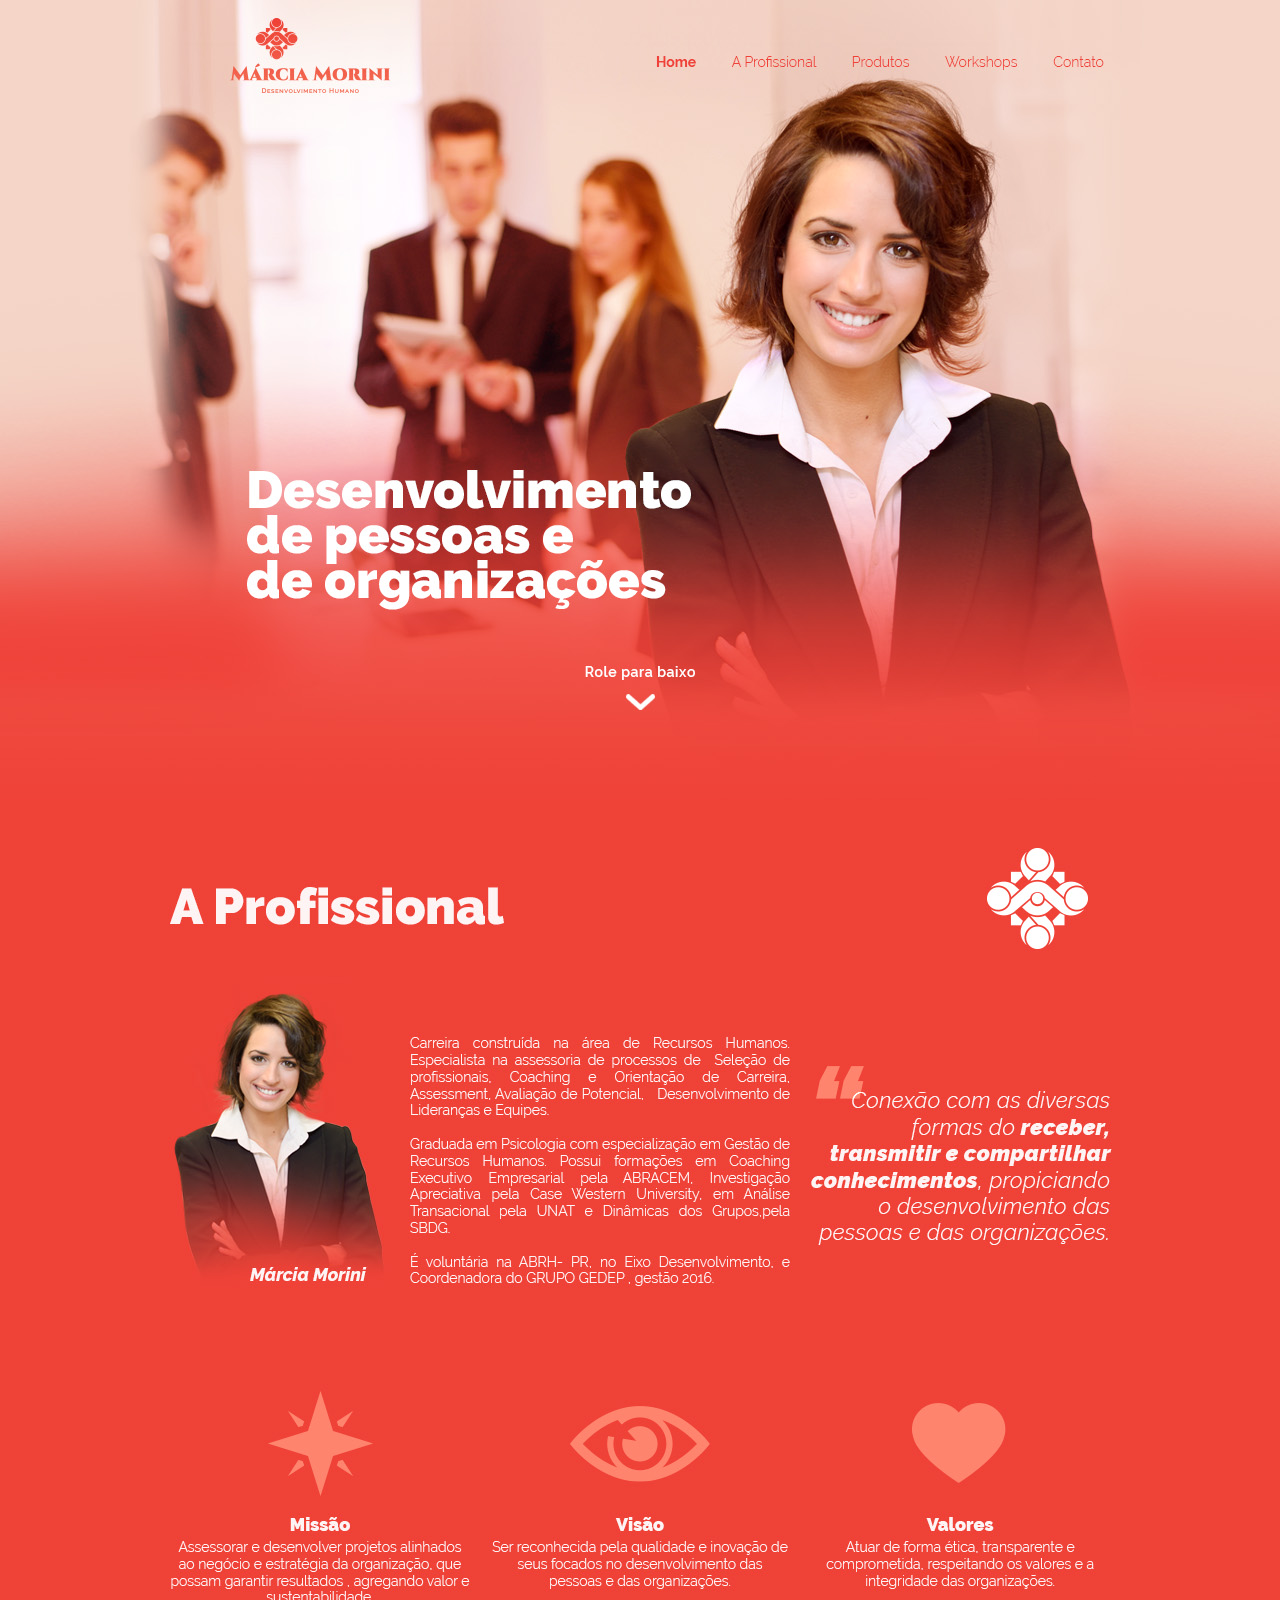
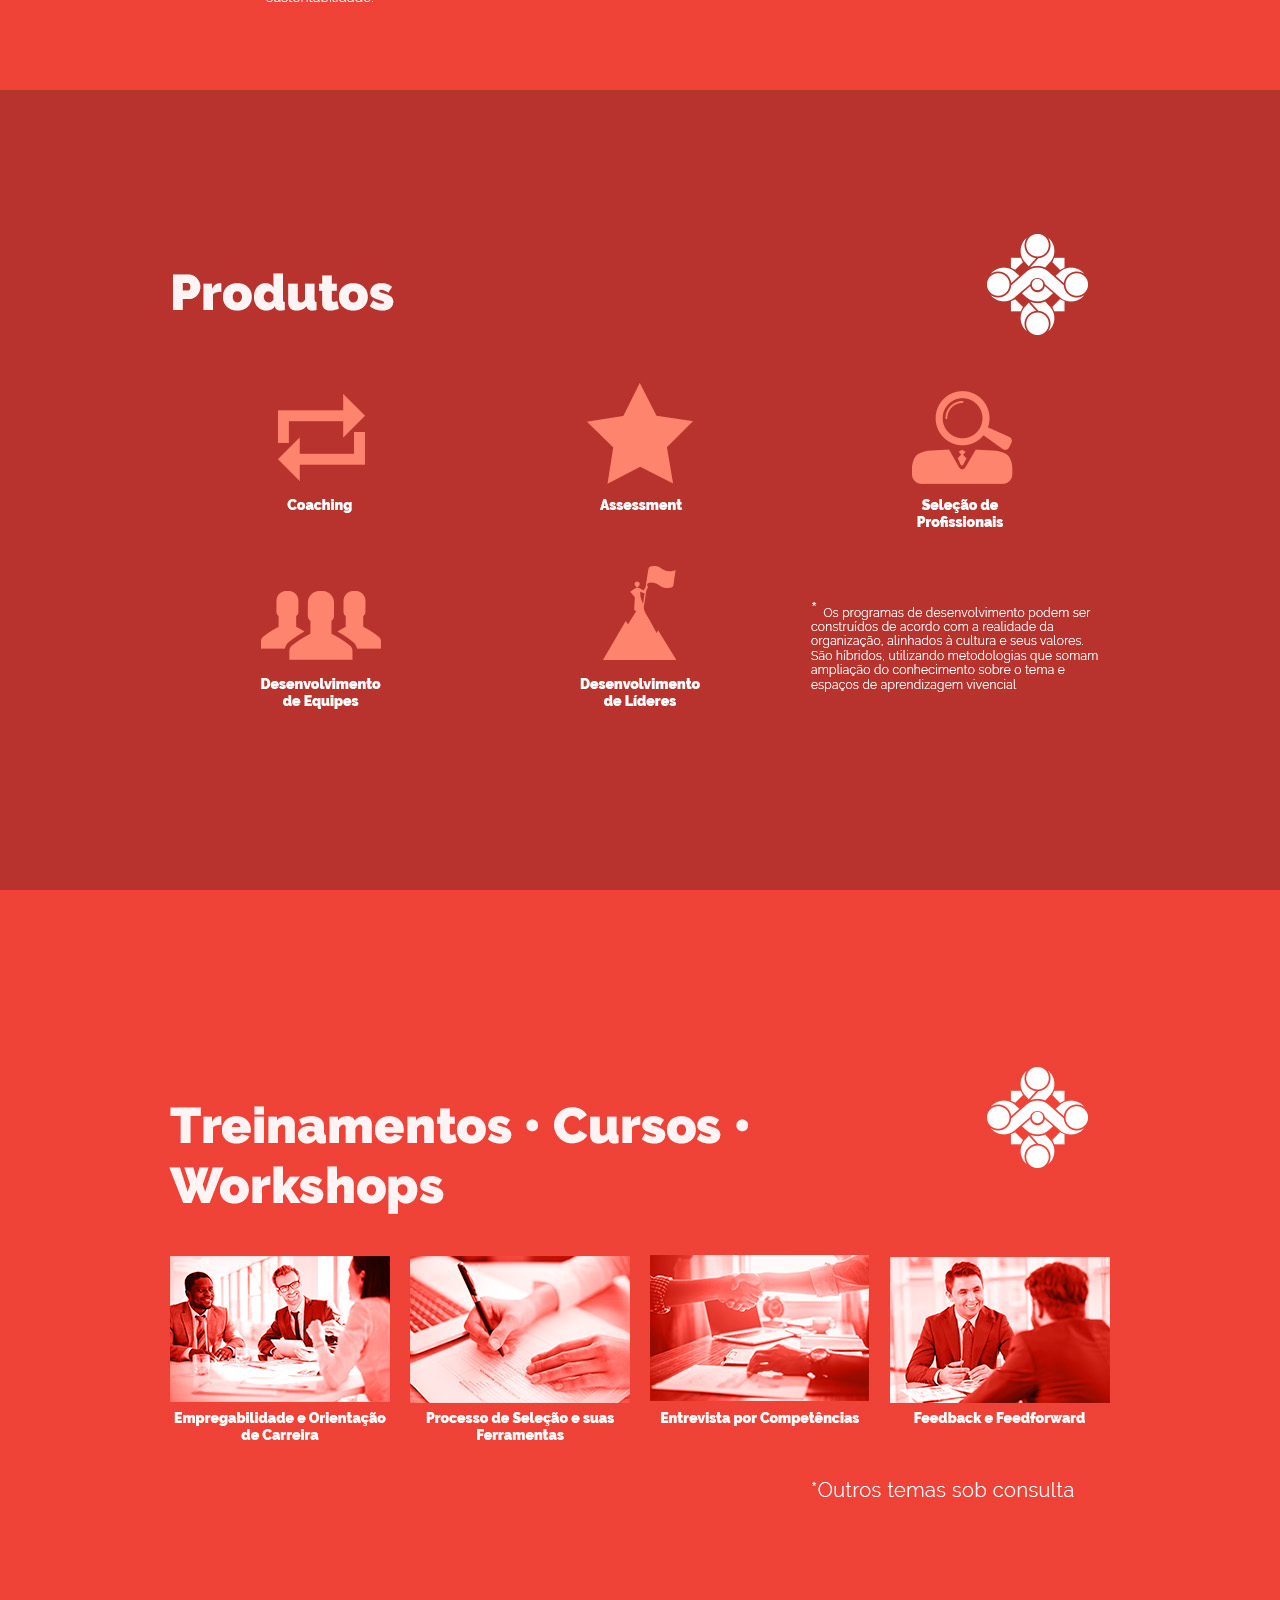
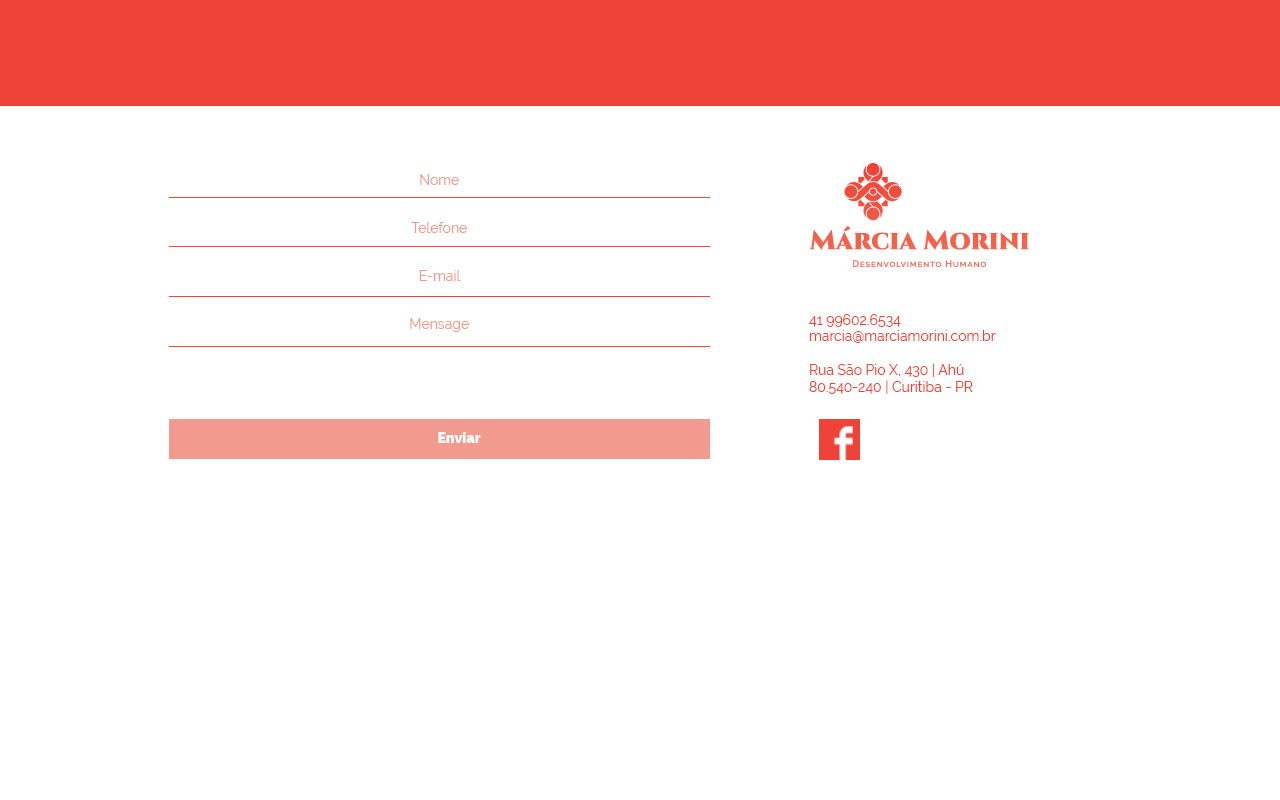
<file: index.html>
<!DOCTYPE html PUBLIC "-//W3C//DTD XHTML 1.0 Transitional//EN" "http://www.w3.org/TR/xhtml1/DTD/xhtml1-transitional.dtd">
<html xmlns="http://www.w3.org/1999/xhtml">
<head>
<meta http-equiv="Content-Type" content="text/html; charset=utf-8" />
<title>Layout</title>
<style>
	*{
		margin: 0
	}
	body{

		background:url("layout.jpg") top center no-repeat;
		width:100%;
		height:4000px;

	}
	
	div{
		width:100%;
		display:block;
		height:4000px;
	}
	
	
</style>
</head>

	<body>
        	
	</body>

</html>
</file>
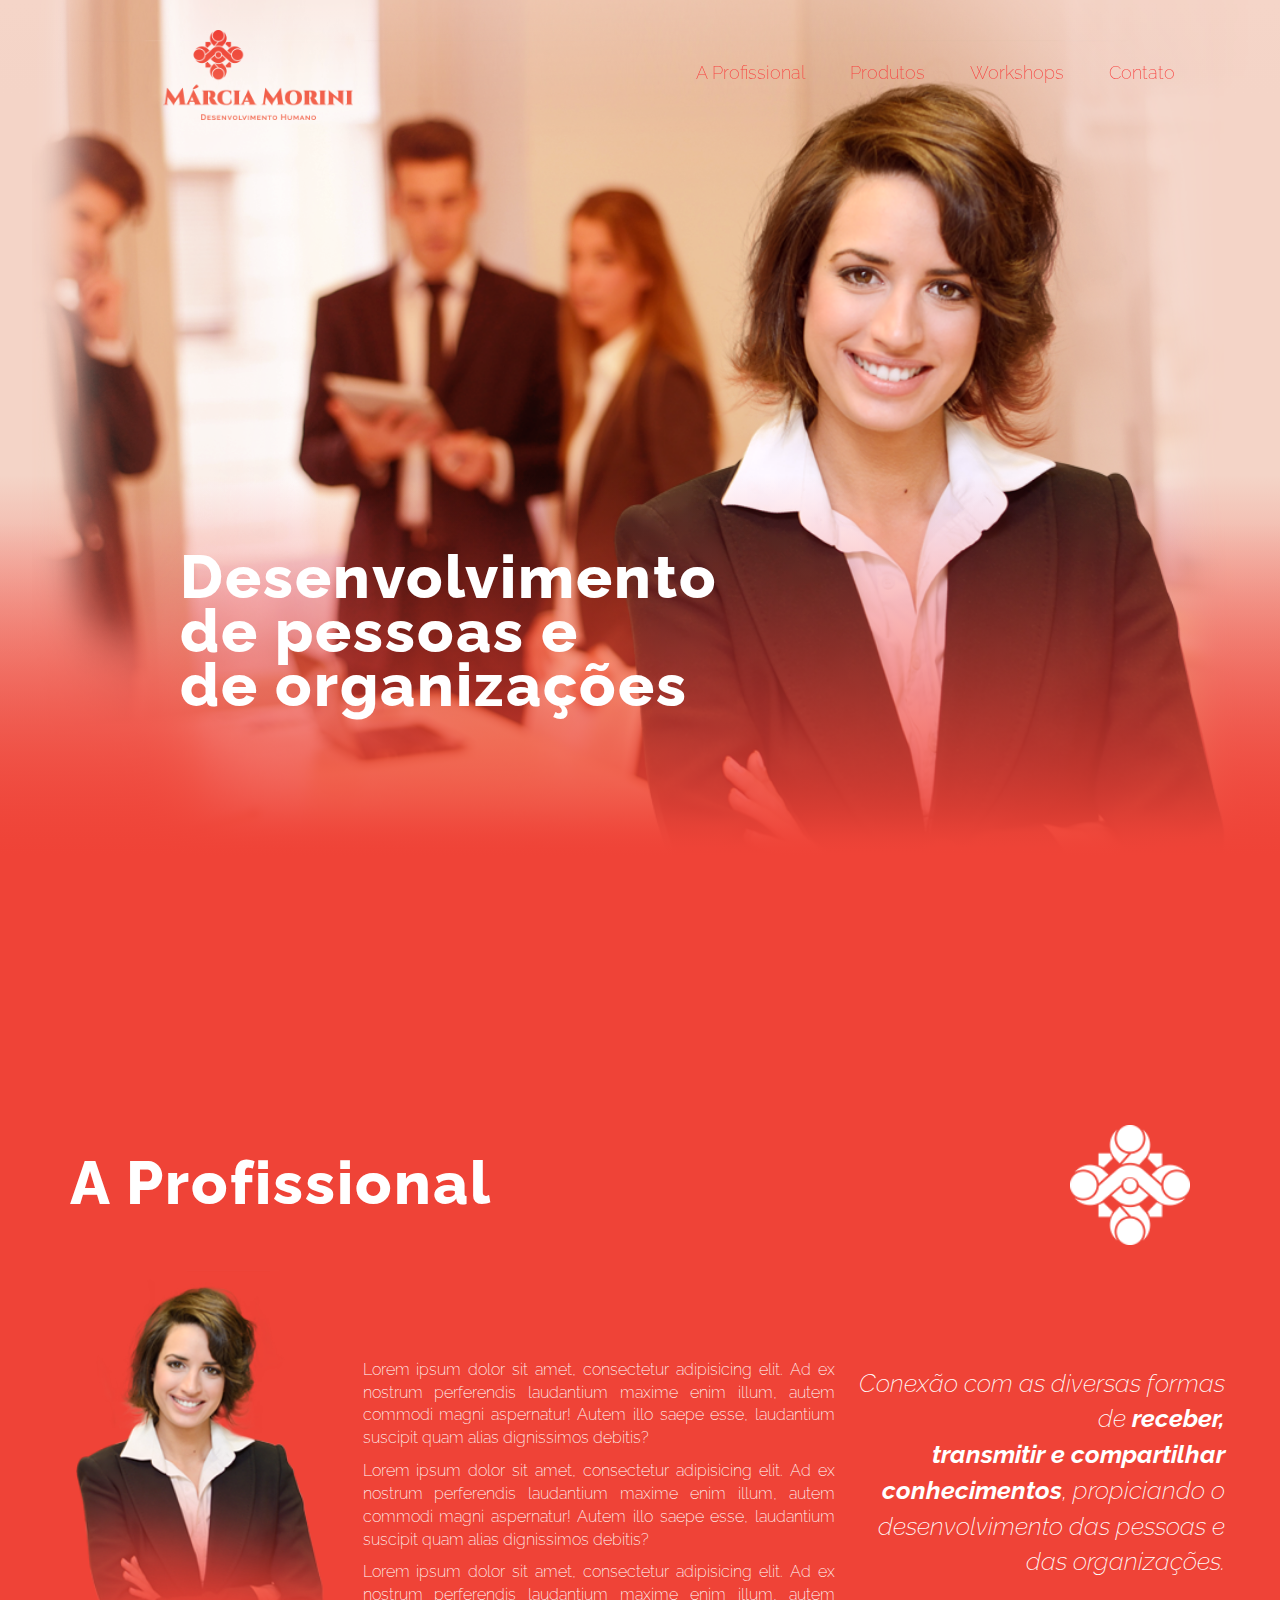
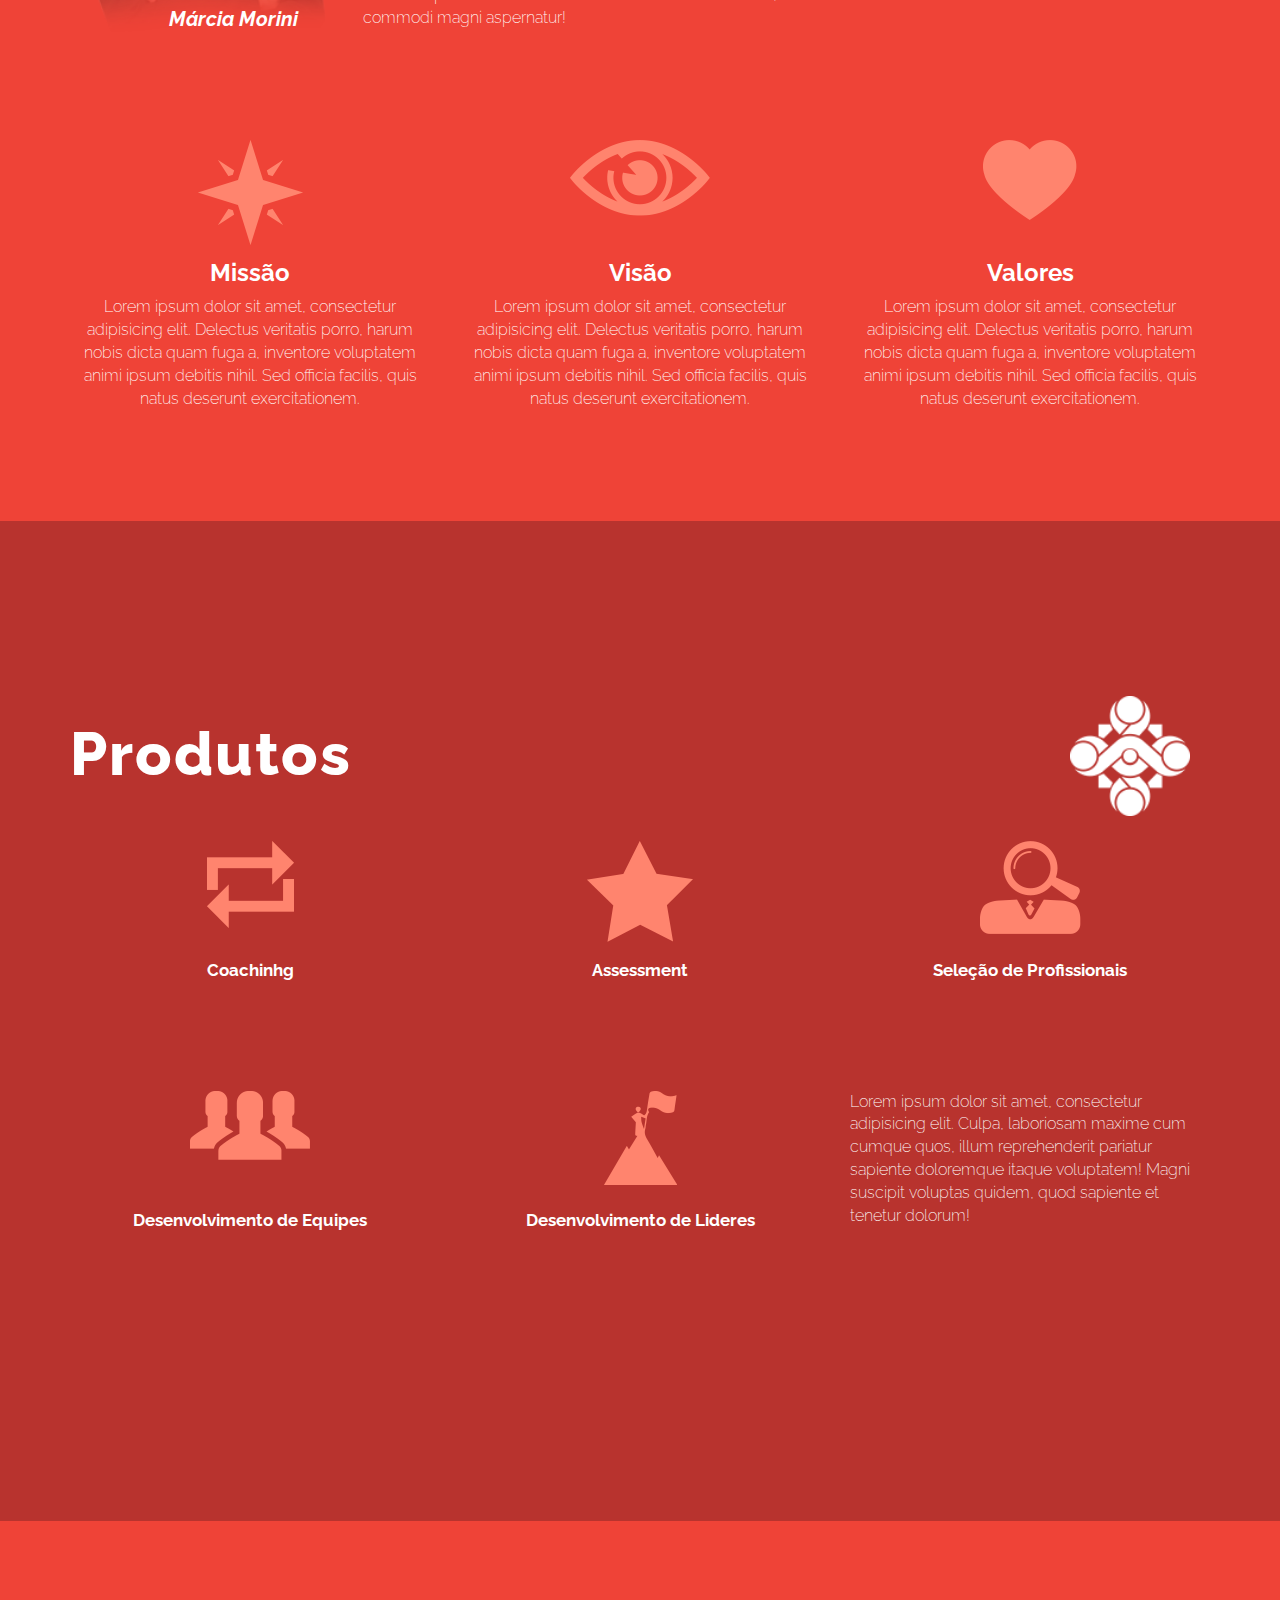
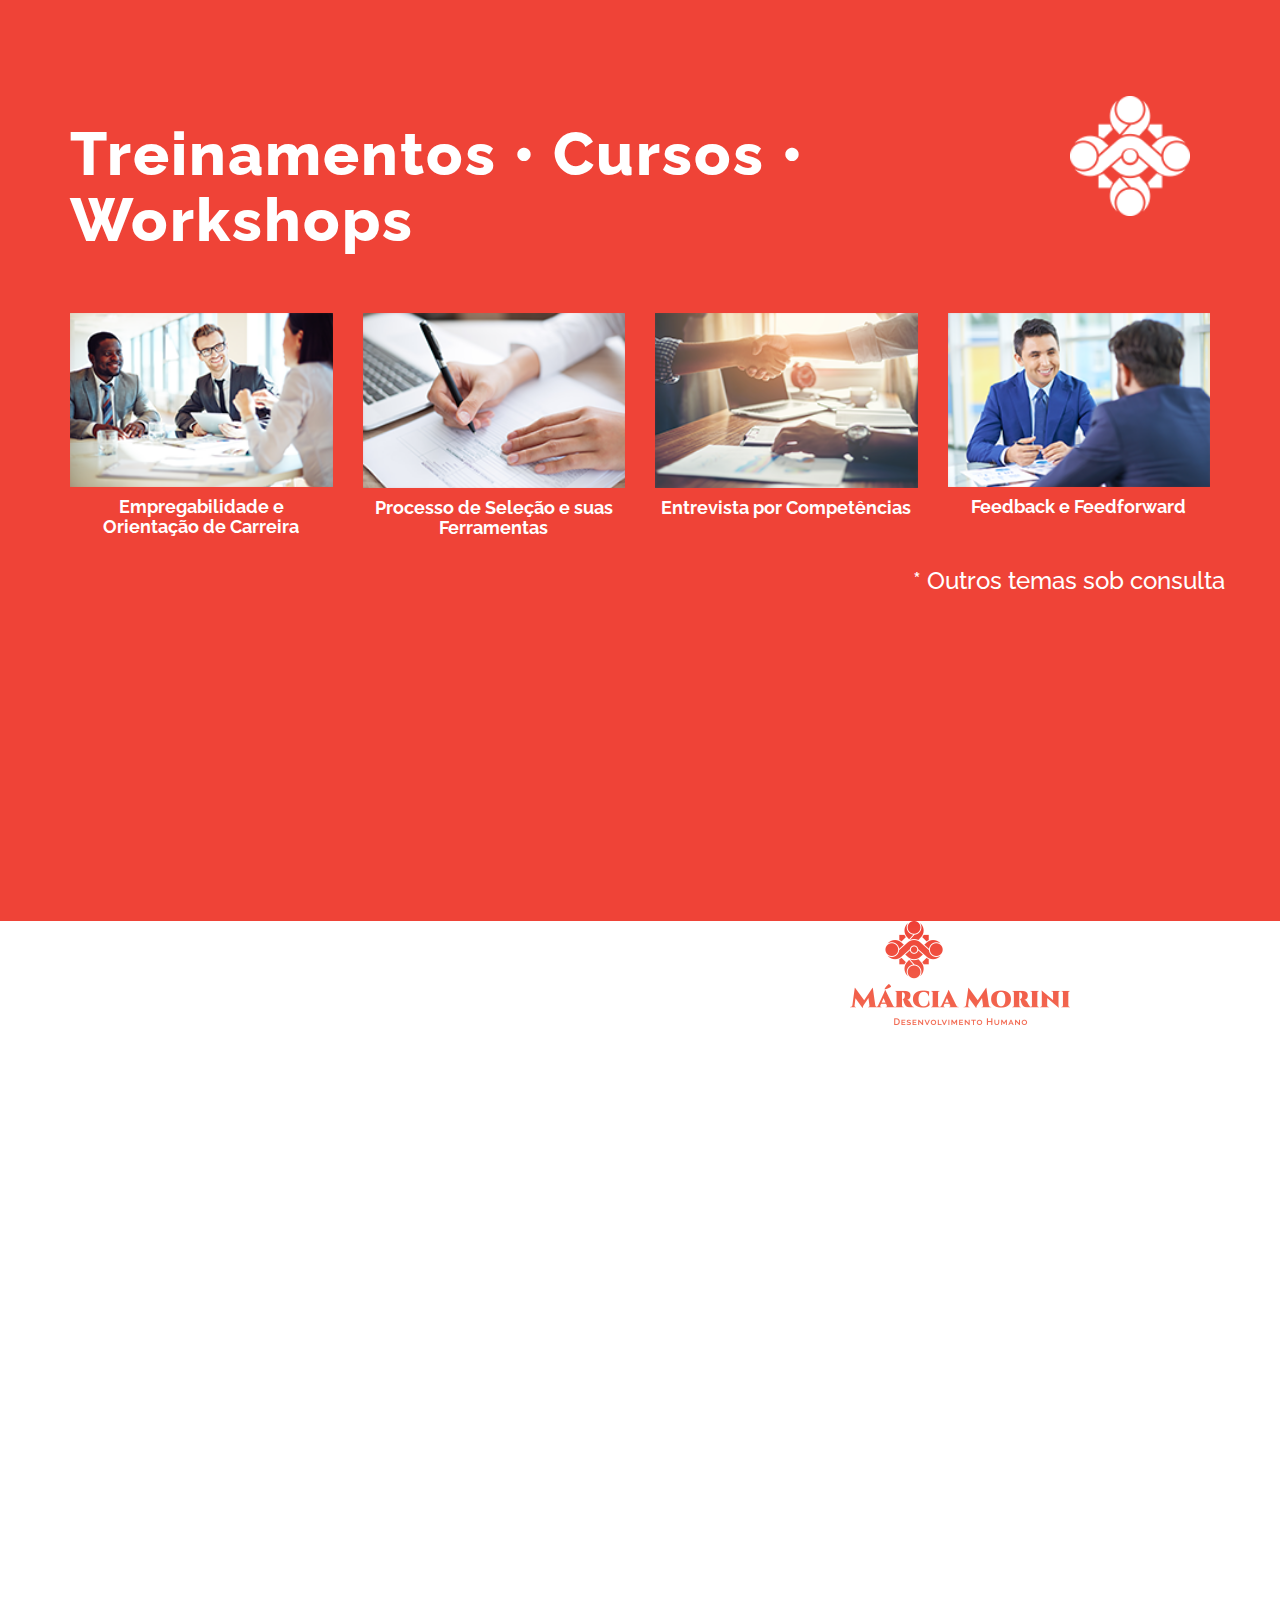
<file: dev/marcia/index.html>
<!DOCTYPE html>
<html lang="pt-br">
<head>
	<meta charset="UTF-8">
	<meta name="viewport" content="width=device-width">
	<title>Márcia Morini</title>

	<link href="https://fonts.googleapis.com/css?family=Raleway:200,400,800" rel="stylesheet">
	<link rel="stylesheet" href="bootstrap/css/bootstrap.min.css">
	<link rel="stylesheet" href="estilos.css">	
	<link rel="shortcut icon" href="favicon.ico" type="image/x-icon">
	<link rel="icon" href="favicon.ico" type="image/x-icon">

</head>
<body id="home">
	<nav class="navbar-fixed-top menu-header">	
		<div class="container">
			<div class="col-lg-12">
				<div class="pull-left">
					<a href="#home">
						<img src="img/marciaMorini_site_0002s_0000_logo.png" class="logo-site col-md-offset-3" alt="Márcia Morini">
					</a>
				</div>
				<span class="pull-right menu-header">
					<a href="#profissional">A Profissional</a>
					<a href="#produtos">Produtos</a>
					<a href="#workshops">Workshops</a>
					<a href="#contato">Contato</a>
				</span>
			</div>
		</div>
	</nav>
	<div class="fundo-inicio">		
		<div id="inicio">
			<div id="foto-principal">
				<div class="gradiente">
					<div class="container">
						<div class="col-lg-6 col-md-offset-1 h2 desenvolvimento">
							Desenvolvimento de pessoas e<br>de organizações
						</div>	
					</div>
				</div>
			</div>			
		</div>
	</div>
	<div id="profissional">
		<div class="container">
			<div class="row">
				<div class="col-lg-12">										
					<div class="h2" >
						A Profissional
						<img src="img/logobranco.png" alt="Logo" class="pull-right logo-branco">
					</div>
				</div>
			</div>
			<div class="row">
				<div class="col-lg-3 text-center">										
					<img src="img/marcia.png" class="imagem-pequena" alt="Márcia Morini">
					<span class="leg-imagem-pequena pull-right">Márcia Morini</span>
				</div>
				<div class="col-lg-5 text-justify sessao">	
					<div class="alinha-embaixo">				
						<p>
							Lorem ipsum dolor sit amet, consectetur adipisicing elit. Ad ex nostrum perferendis laudantium maxime enim illum, autem commodi magni aspernatur! Autem illo saepe esse, laudantium suscipit quam alias dignissimos debitis?
						</p>
						<p>
							Lorem ipsum dolor sit amet, consectetur adipisicing elit. Ad ex nostrum perferendis laudantium maxime enim illum, autem commodi magni aspernatur! Autem illo saepe esse, laudantium suscipit quam alias dignissimos debitis?
						</p>
						<p>
							Lorem ipsum dolor sit amet, consectetur adipisicing elit. Ad ex nostrum perferendis laudantium maxime enim illum, autem commodi magni aspernatur! 
						</p>
					</div>		
				</div>
				<div class="col-lg-4 sessao text-right">										
					<p class="citacao">
						Conexão com as diversas formas de <b>receber,<br>transmitir e compartilhar conhecimentos</b>, propiciando o desenvolvimento das pessoas e das organizações.
					</p>
				</div>
			</div>
			<div class="row mvv">
				<div class="col-lg-4 text-center">
					<div class="imagem-icone">
						<img src="img/missao.png" alt="Missão">
					</div>					
					<h3>Missão</h3>
					<p>
						Lorem ipsum dolor sit amet, consectetur adipisicing elit. Delectus veritatis porro, harum nobis dicta quam fuga a, inventore voluptatem animi ipsum debitis nihil. Sed officia facilis, quis natus deserunt exercitationem.
					</p>
				</div>
				<div class="col-lg-4 text-center">
					<div class="imagem-icone">
						<img src="img/visao.png" alt="Visão">
					</div>

					
					<h3>Visão</h3>
					<p>
						Lorem ipsum dolor sit amet, consectetur adipisicing elit. Delectus veritatis porro, harum nobis dicta quam fuga a, inventore voluptatem animi ipsum debitis nihil. Sed officia facilis, quis natus deserunt exercitationem.
					</p>
				</div>
				<div class="col-lg-4 text-center">
					<div class="imagem-icone">
						<img src="img/valores.png" alt="Valores">
					</div>
					
					<h3>Valores</h3>
					<p>
						Lorem ipsum dolor sit amet, consectetur adipisicing elit. Delectus veritatis porro, harum nobis dicta quam fuga a, inventore voluptatem animi ipsum debitis nihil. Sed officia facilis, quis natus deserunt exercitationem.
					</p>
				</div>
			</div>
		</div>
	</div>
	<div id="produtos">
		<div class="container">
			<div class="row">
				<div class="col-lg-12">										
					<div class="h2" >
						Produtos
						<img src="img/logobranco.png" alt="Logo" class="pull-right logo-branco">
					</div>
				</div>
			</div>
			<div class="row produtos">
				<div class="col-lg-4 text-center">
					<div class="imagem-produtos">
						<img src="img/coaching.png" alt="Coachinhg">
					</div>					
					<h3>Coachinhg</h3>
				</div>	
				<div class="col-lg-4 text-center">
					<div class="imagem-produtos">
						<img src="img/assessment.png" alt="Assessment">
					</div>					
					<h3>Assessment</h3>
				</div>
				<div class="col-lg-4 text-center">
					<div class="imagem-produtos">
						<img src="img/selecaoprofissionais.png" alt="Seleção de Profissionais">
					</div>					
					<h3>Seleção de Profissionais</h3>
				</div>					
			</div>
			<div class="row produtos">
				<div class="col-lg-4 text-center">
					<div class="imagem-produtos">
						<img src="img/desenvolvimentoequipes.png" alt="Desenvolvimento de Equipes">
					</div>					
					<h3>Desenvolvimento de Equipes</h3>
				</div>	
				<div class="col-lg-4 text-center">
					<div class="imagem-produtos">
						<img src="img/desenvolvimentolideres.png" alt="Desenvolvimento de Lideres">
					</div>					
					<h3>Desenvolvimento de Lideres</h3>
				</div>
				<div class="col-lg-4 text-left">
					<p>Lorem ipsum dolor sit amet, consectetur adipisicing elit. Culpa, laboriosam maxime cum cumque quos, illum reprehenderit pariatur sapiente doloremque itaque voluptatem! Magni suscipit voluptas quidem, quod sapiente et tenetur dolorum!</p>
				</div>					
			</div>			
		</div>
	</div>
	<div id="workshops">
		<div class="container">
			<div class="row">
				<div class="col-lg-12">										
					<div class="h2" >
						
						<img src="img/logobranco.png" alt="Logo" class="pull-right logo-branco">
						Treinamentos &#8226; Cursos &#8226;<br>Workshops
					</div>
				</div>
			</div>
			<div class="row tcw">
				<div class="col-lg-3 text-center">
					<div class="imagem-tcw">
						<img src="img/tcw1.png" alt="Coachinhg">
					</div>					
					<h4>Empregabilidade e Orientação de Carreira</h4>
				</div>							
				<div class="col-lg-3 text-center">
					<div class="imagem-tcw">
						<img src="img/tcw2.png" alt="Coachinhg">
					</div>					
					<h4>Processo de Seleção e suas Ferramentas</h4>
				</div>	
				<div class="col-lg-3 text-center">
					<div class="imagem-tcw">
						<img src="img/tcw3.png" alt="Coachinhg">
					</div>					
					<h4>Entrevista por Competências</h4>
				</div>		
				<div class="col-lg-3 text-center">
					<div class="imagem-tcw">
						<img src="img/tcw4.png" alt="Coachinhg">
					</div>					
					<h4>Feedback e Feedforward</h4>
				</div>								
			</div>
			<div class="row">
				<p class="pull-right h3">
					* Outros temas sob consulta
				</p>
			</div>
		</div>
	</div>
	<div id="contato">
		<div class="container">
			<div class="row">
				<div class="col-lg-7">
					Form
				</div>
				<div class="col-lg-3 col-md-offset-1">
					<a href="#home">
						<img src="img/marciaMorini_site_0002s_0000_logo.png" alt="Márcia Morini">
					</a>
				</div>
			</div>
		</div>
	</div>
</body>
<script src="https://ajax.googleapis.com/ajax/libs/jquery/1.12.4/jquery.min.js"></script>
<script>
$('a[href*="#"]:not([href="#"])').click(function() {
  if (location.pathname.replace(/^\//, '') == this.pathname.replace(/^\//, '') && location.hostname == this.hostname) {
    var target = $(this.hash);
    target = target.length ? target : $('[name=' + this.hash.slice(1) + ']');
    if (target.length) {
      $('html, body').animate({
        scrollTop: target.offset().top
      }, 1000);
      return false;
    }
  }
});
</script>
</html>
</file>
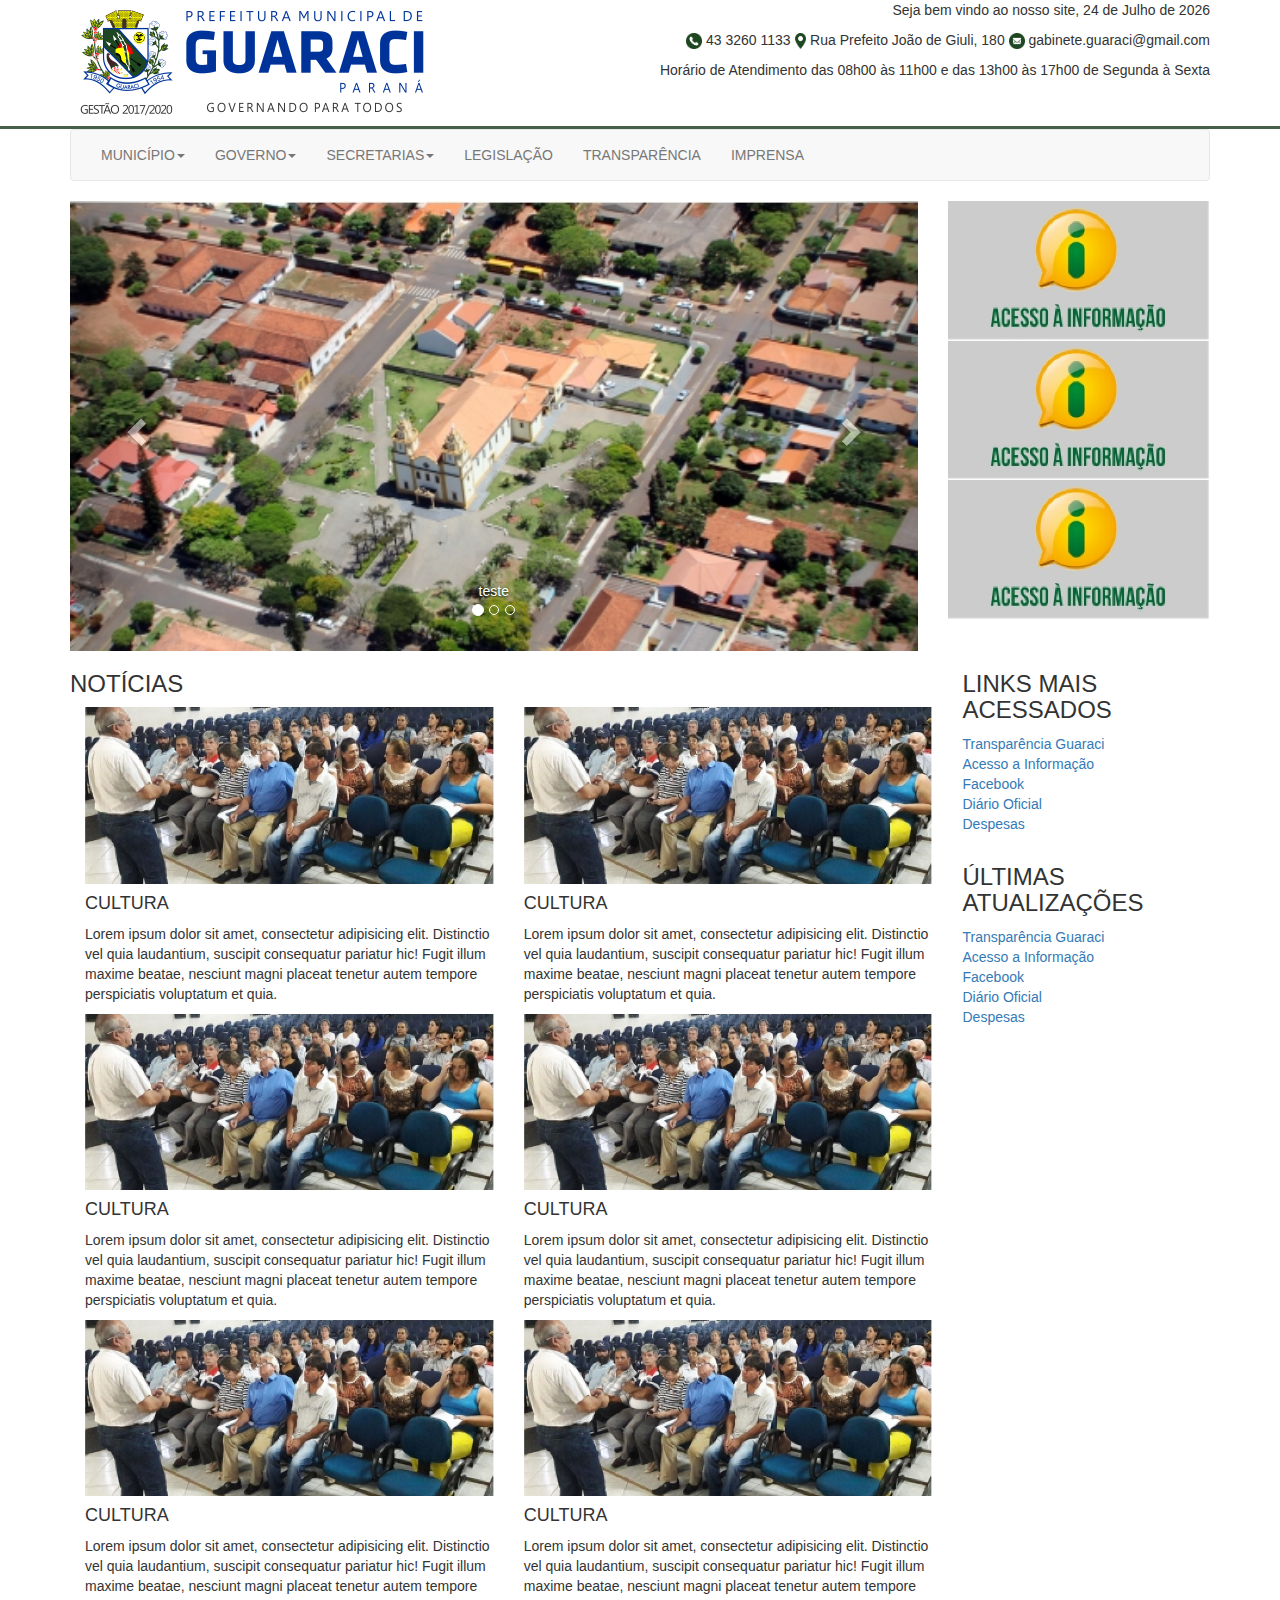
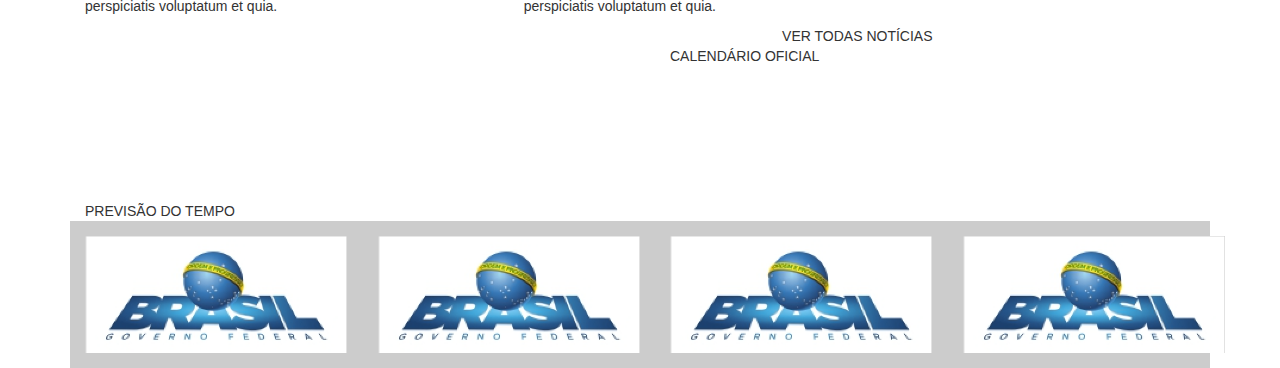
<file: dev/prefeitura/index.html>
<html>
<head>
	<meta charset="utf-8">
	<title>Prefeitura Municipal de Guaraci</title>
	<link rel="stylesheet" type="text/css" href="css/bootstrap.min.css">
	<link rel="stylesheet" type="text/css" href="css/estilo.css">
</head>
<body>
<div class="borda-inferior">
	<div class="container">
		<div class="row">
			<div class="col-md-5">
				<img src="img/logo_gestao.png" id="logo" class="img-responsive">
			</div>
			<div class="col-md-7 text-right">	
				<p>Seja bem vindo ao nosso site, <span id="dataAtual"></span></p>	
				<p>
					<img src="img/icone_telefone.png" class="icone" alt=""> 43 3260 1133 	
					<img src="img/icone_endereco.png" class="icone" alt=""> Rua Prefeito João de Giuli, 180	
					<img src="img/icone_email.png" class="icone" alt=""> gabinete.guaraci@gmail.com
				</p>	
				<p>Horário de Atendimento das 08h00 às 11h00 e das 13h00 às 17h00 de Segunda à Sexta </p>	
			</div>
		</div>
	</div>
</div>
<div class="container" id="menu">
	<nav class="navbar navbar-default">
		<div class="navbar-header">
			<button type="button" class="navbar-toggle collapsed" data-toggle="collapse" data-target="#bs-example-navbar-collapse-1" aria-expanded="false">
			<span class="sr-only">Menu</span>
			<span class="icon-bar"></span>
			<span class="icon-bar"></span>
			<span class="icon-bar"></span>
			</button>
		</div>
		<div class="collapse navbar-collapse" id="bs-example-navbar-collapse-1">
			<ul class="nav navbar-nav">
				<li class="dropdown">
					<a href="#" class="dropdown-toggle" data-toggle="dropdown" role="button" >MUNICÍPIO<span class="caret"></span></a>
					<ul class="dropdown-menu">
						<li><a href="#">História</a></li>
						<li><a href="#">Símbolos</a></li>
						<li><a href="#">Localização</a></li>
						<li><a href="#">Perfil</a></li>
						<li><a href="#">Feriados</a></li>
						<li><a href="#">Política</a></li>
						<li><a href="#">Dados Eleitorais</a></li>
					</ul>
				</li>
				<li class="dropdown">
					<a href="#" class="dropdown-toggle" data-toggle="dropdown" role="button" >GOVERNO<span class="caret"></span></a>
					<ul class="dropdown-menu">
						<li><a href="#">Conheça o Prefeito</a></li>
						<li><a href="#">Conheça o Vice-Prefeito</a></li>
						<li><a href="#">Composição da Câmara Municipal</a></li>
						<li><a href="#">Organograma</a></li>
					</ul>
				</li>
				<li class="dropdown">
					<a href="#" class="dropdown-toggle" data-toggle="dropdown" role="button" >SECRETARIAS<span class="caret"></span></a>
					<ul class="dropdown-menu">
						<li><a href="#">Administração e Planejamento</a></li>
						<li><a href="#">Agricultura e Desenv. Econômico</a></li>
						<li><a href="#">Assistência Social</a></li>
						<li><a href="#">Educação</a></li>
						<li><a href="#">Finaças</a></li>
						<li><a href="#">Obras, Viação e Serv. Urbanos</a></li>
						<li><a href="#">Saúde</a></li>
					</ul>
				</li>
				<li><a href="#">LEGISLAÇÃO</a></li>
				<li><a href="#">TRANSPARÊNCIA</a></li>
				<li><a href="#">IMPRENSA</a></li>
			</ul>	     
		</div>
	</nav>
</div>
<div id="centro" class="container">
	<div class="row">
		<div class="col-md-9">
			<div id="carousel-example-generic" class="carousel slide" data-ride="carousel">
				<ol class="carousel-indicators">
					<li data-target="#carousel-example-generic" data-slide-to="0" class="active"></li>
					<li data-target="#carousel-example-generic" data-slide-to="1"></li>
					<li data-target="#carousel-example-generic" data-slide-to="2"></li>
				</ol>
				<div class="carousel-inner" role="listbox">
					<div class="item active">
						<img src="img/slide01.jpg" class="img-responsive center-block cover" alt="...">
						<div class="carousel-caption">
							teste
						</div>
					</div>
					<div class="item">
						<img src="img/notifia.png" class="img-responsive center-block cover" alt="...">
						<div class="carousel-caption">
							teste2
						</div>
					</div>
					<div class="item">
						<img src="img/slide01.jpg" class="img-responsive center-block cover" alt="...">
						<div class="carousel-caption">
							teste3
						</div>
					</div>
				</div>
				<a class="left carousel-control" href="#carousel-example-generic" role="button" data-slide="prev">
					<span class="glyphicon glyphicon-chevron-left" aria-hidden="true"></span>
					<span class="sr-only">Anterior</span>
				</a>
				<a class="right carousel-control" href="#carousel-example-generic" role="button" data-slide="next">
					<span class="glyphicon glyphicon-chevron-right" aria-hidden="true"></span>
					<span class="sr-only">Próximo</span>
				</a>
			</div>
		</div>
		<div class="col-md-3">
		<div class="row">
			<div class="col-md-12">
				<img src="img/item12.png" alt="" class="img-responsive">
			</div>	
			<div class="col-md-12">
				<img src="img/item12.png" alt="" class="img-responsive">
			</div>		
			<div class="col-md-12">
				<img src="img/item12.png" alt="" class="img-responsive">
			</div>				
		</div>
	</div>	
</div>
<div id="conteudo" class="container">
	<div class="row">
		<div class="col-md-9" id="noticias">
			<div class="row">
				<div class="col-md-12">
					<div class="row">
						<p class="noticias"><h3>NOTÍCIAS</h3></p>
					</div>
					
				</div>
			</div>
			<div class="row">
				<div class="col-md-6 ">
					<img src="img/notifia.png" class="img-responsive" alt="noticia">
					<h4>CULTURA</h4>
					<p>Lorem ipsum dolor sit amet, consectetur adipisicing elit. Distinctio vel quia laudantium, suscipit consequatur pariatur hic! Fugit illum maxime beatae, nesciunt magni placeat tenetur autem tempore perspiciatis voluptatum et quia.</p>					
				</div>
				<div class="col-md-6 ">
					<img src="img/notifia.png" class="img-responsive" alt="noticia">
					<h4>CULTURA</h4>
					<p>Lorem ipsum dolor sit amet, consectetur adipisicing elit. Distinctio vel quia laudantium, suscipit consequatur pariatur hic! Fugit illum maxime beatae, nesciunt magni placeat tenetur autem tempore perspiciatis voluptatum et quia.</p>					
				</div>
				<div class="col-md-6 ">
					<img src="img/notifia.png" class="img-responsive" alt="noticia">
					<h4>CULTURA</h4>
					<p>Lorem ipsum dolor sit amet, consectetur adipisicing elit. Distinctio vel quia laudantium, suscipit consequatur pariatur hic! Fugit illum maxime beatae, nesciunt magni placeat tenetur autem tempore perspiciatis voluptatum et quia.</p>					
				</div>
				<div class="col-md-6 ">
					<img src="img/notifia.png" class="img-responsive" alt="noticia">
					<h4>CULTURA</h4>
					<p>Lorem ipsum dolor sit amet, consectetur adipisicing elit. Distinctio vel quia laudantium, suscipit consequatur pariatur hic! Fugit illum maxime beatae, nesciunt magni placeat tenetur autem tempore perspiciatis voluptatum et quia.</p>					
				</div>
				<div class="col-md-6 ">
					<img src="img/notifia.png" class="img-responsive" alt="noticia">
					<h4>CULTURA</h4>
					<p>Lorem ipsum dolor sit amet, consectetur adipisicing elit. Distinctio vel quia laudantium, suscipit consequatur pariatur hic! Fugit illum maxime beatae, nesciunt magni placeat tenetur autem tempore perspiciatis voluptatum et quia.</p>					
				</div>
				<div class="col-md-6 ">
					<img src="img/notifia.png" class="img-responsive" alt="noticia">
					<h4>CULTURA</h4>
					<p>Lorem ipsum dolor sit amet, consectetur adipisicing elit. Distinctio vel quia laudantium, suscipit consequatur pariatur hic! Fugit illum maxime beatae, nesciunt magni placeat tenetur autem tempore perspiciatis voluptatum et quia.</p>					
				</div>
			</div>
			<div class="row">
				<div class="col-md-12">
					<span class="pull-right">VER TODAS NOTÍCIAS</span>
				</div>
			</div>
		</div> <!-- fim noticias -->
		<div class="col-md-3" id="links">
			<div class="row">
				<div class="col-md-12">
					<h3>LINKS MAIS ACESSADOS</h3>
				</div>
			</div>
			<div class="row">
				<div class="col-md-12">
					<ul class="list-unstyled">
					  <li><a href="#">Transparência Guaraci</a></li>
					  <li><a href="#">Acesso a Informação</a></li>
					  <li><a href="#">Facebook</a></li>
					  <li><a href="#">Diário Oficial</a></li>
					  <li><a href="#">Despesas</a></li>
					</ul>
				</div>
			</div>
			<div class="row">
				<div class="col-md-12">
					<h3>ÚLTIMAS ATUALIZAÇÕES</h3>
				</div>
			</div>
			<div class="row">
				<div class="col-md-12">
					<ul class="list-unstyled">
					  <li><a href="#">Transparência Guaraci</a></li>
					  <li><a href="#">Acesso a Informação</a></li>
					  <li><a href="#">Facebook</a></li>
					  <li><a href="#">Diário Oficial</a></li>
					  <li><a href="#">Despesas</a></li>
					</ul>
				</div>
			</div>
		</div><!-- fim links -->
	</div>
	<div class="row">
		<div class="col-md-6">PREVISÃO DO TEMPO
		<iframe scrolling="no" marginwidth="0" marginheight="0" src="https://selos.climatempo.com.br/selos/MostraSelo.php?CODCIDADE=4263&SKIN=padrao" width="150" height="170" frameborder="0"></iframe>
		</div>
		<div class="col-md-6">CALENDÁRIO OFICIAL</div>
	</div>
</div>
<div id="rodape" class="fundo-cinza">
	<div class="container">
		<div class="row">
			<div class="col-md-3">
				<img src="img/logo_rodape.png" class="img-responsive" alt="">
			</div>
			<div class="col-md-3">
				<img src="img/logo_rodape.png" class="img-responsive" alt="">
			</div>
			<div class="col-md-3">
				<img src="img/logo_rodape.png" class="img-responsive" alt="">
			</div>
			<div class="col-md-3">
				<img src="img/logo_rodape.png" class="img-responsive" alt="">
			</div>
		</div>
	</div>
</div>
<script type="text/javascript" src="js/jquery.js"></script>
<script type="text/javascript" src="js/bootstrap.min.js"></script>
<script type="text/javascript" src="js/comportamento.js"></script>
</body>
</html>
</file>
<file: dev/marcia/estilos.css>
* {
	font-family: 'Raleway', sans-serif;
	font-size: 18px;
	font-weight: 200;
	color: #ffffff;
 }

 p {
 	font-size: 16px;
 }

 html{
	background-image: linear-gradient(to bottom, #3B3F41 10%, #3B3F41 50%)
 }

 .menu-header a{
 	padding: 20px;
 	color: #F8413F;
 	text-decoration: none;
 }

 .menu-header a:hover{
 	text-decoration: none;
 	font-weight: bold;
 }


.menu-header {
	margin-top: 30px;
}

 .menu-header a:active{
 	font-weight: bold;
 	text-decoration: none;
 }

#inicio{
	background: url("img/iniciosite.png") center bottom no-repeat;
	background-size: auto 950px;
	height: 950px;
}
.fundo-inicio {
	background:linear-gradient(to bottom, #F5D5C8 0%, #F4D4C7 10%, #F4D4C7 55%,#F0564C 90%, #EF4337 100%);
}
#foto-principal {
	background: url("img/fotoprincipal.png")  center bottom no-repeat;
	background-size: auto 910px;

	height: 950px;

}
.gradiente {
	background: linear-gradient(to bottom, rgba(0, 0, 0, 0) 0%, rgba(0, 0, 0, 0) 50%, #EF4337 90%);
	background-size: auto 950px;
	height: 950px;
}

#profissional{
	background: #EF4337;
    min-height: 1000px;
}

#produtos {
	background: #B8332E;
	min-height: 1000px;
}

#workshops {
	background: #EF4337;
	min-height: 1000px;
}

#contato {
	background: #ffffff;
	min-height: 1000px;
}

.h2 {
	font-weight: 800;
	font-size: 60px;
	color: #ffffff;
	letter-spacing: 2px;
	margin-top: 200px;

}

.logo-branco{
	margin-top: -25px;
	height: 120px;
	margin-bottom: 25px;
	margin-right: 20px;
}

.imagem-pequena {
	width: 250px;
}

.leg-imagem-pequena{
   position: absolute; 
   bottom: 0; 
   right: 50px; 
   font-weight: bold;
   font-size: 20px;
   font-style: italic;
}

.desenvolvimento{
	margin-top: 550px;
	line-height: 90%;
}

.logo-site {
	max-height: 90px;
}

.sessao {
	position: relative;
	height: 370px;
}

.alinha-embaixo {
	position: absolute;
	bottom: 0;
}

.citacao {
	font-size: 25px;
	font-style: italic;
	position: absolute;
	bottom: 50px;
}

.citacao b {
	font-size: 25px;
}

.mvv{
	margin-top: 100px;
	margin-bottom: 100px;
}

h3,h4 {
	font-weight: bold;
}

.produtos h3 {
	font-weight: bold;
	font-size: 17px;
}

.imagem-icone{
	width: 100%;
	height: 100px;
}

.imagem-produtos{
	width: 100%;
	height: 100px;
}

.imagem-tcw{
	margin-top: 50px;
	width: 100%;
}

.imagem-tcw img{
	width: 100%;
}


.produtos {
	height: 250px;
}
</file>
<file: dev/prefeitura/css/estilo.css>
.borda-inferior {
	border-bottom: 3px solid #455F49;
}

.item-lista {
	margin-bottom: 20px;
}

.fundo-azul {
	background-color: #020865;
	margin-top: 20px;
}

.fundo-cinza {
	background-color: #CCCCCC;
}

.fundo-azul-escuro {
	background-color: #053697;
}

#logo {
	margin: 10px;
}

#rodape img {
	margin-top: 15px;
	margin-bottom: 15px;
}

#transparencia {
	color: #ffffff;
}

.icone{
	height: 16px;
}

.carousel-inner .item {
	height: 450px;
}

.cover {
	object-fit: cover;
	min-width: 100%;
	min-height: 100%;
}

.noticias {
	background-color: #044005;
	color: #ffffff;
}
</file>
